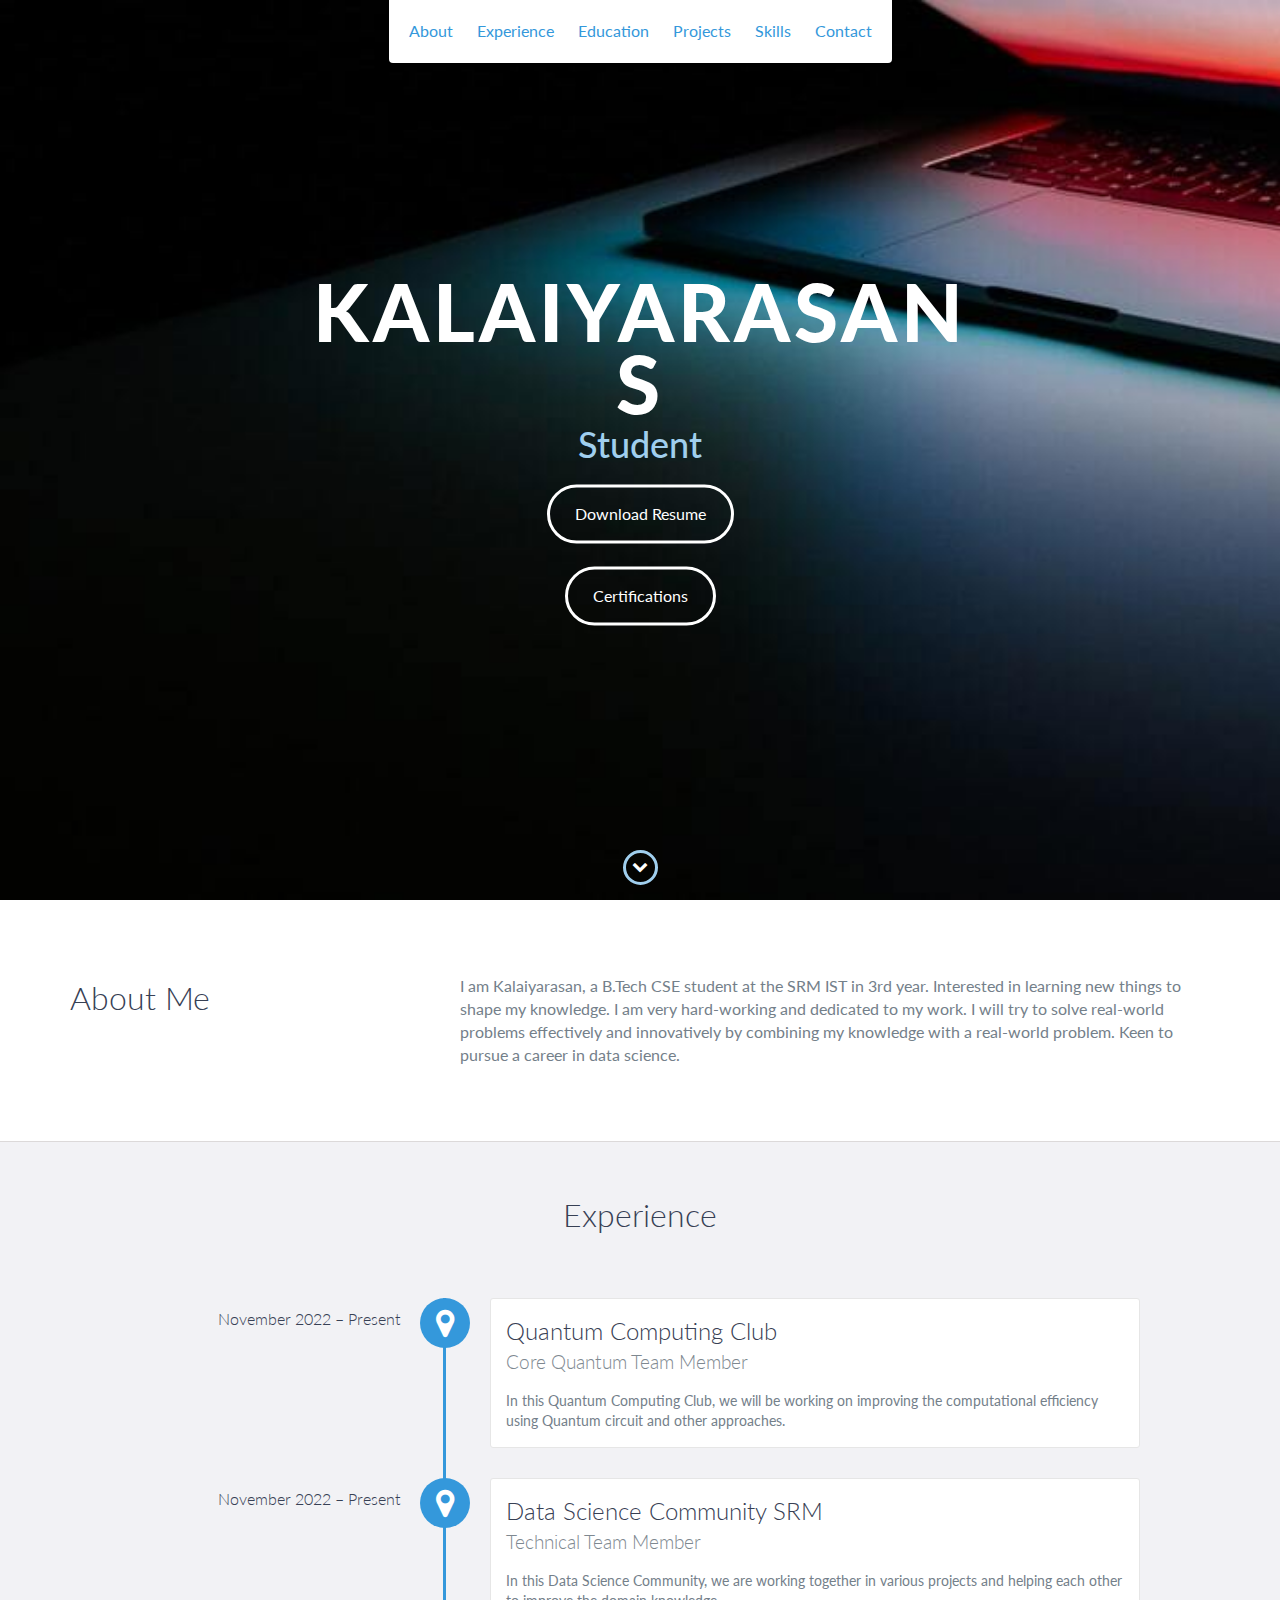
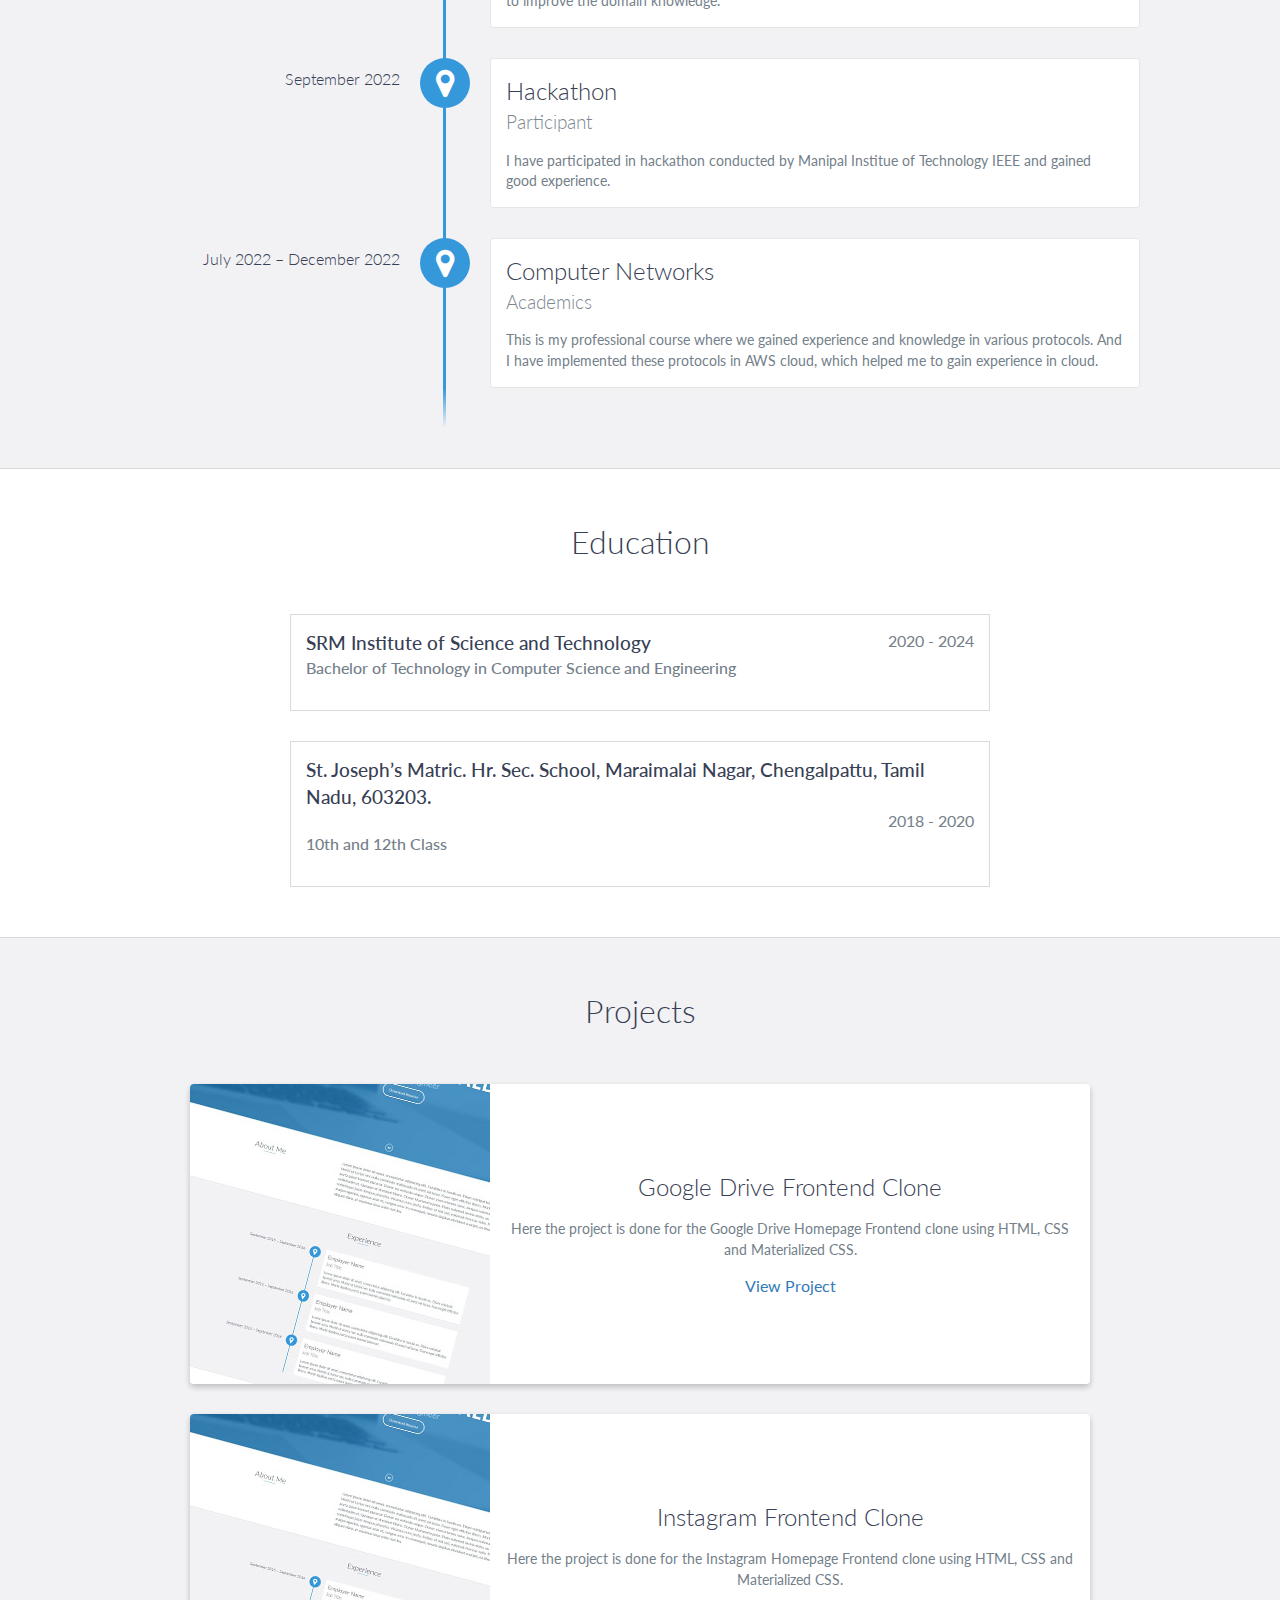
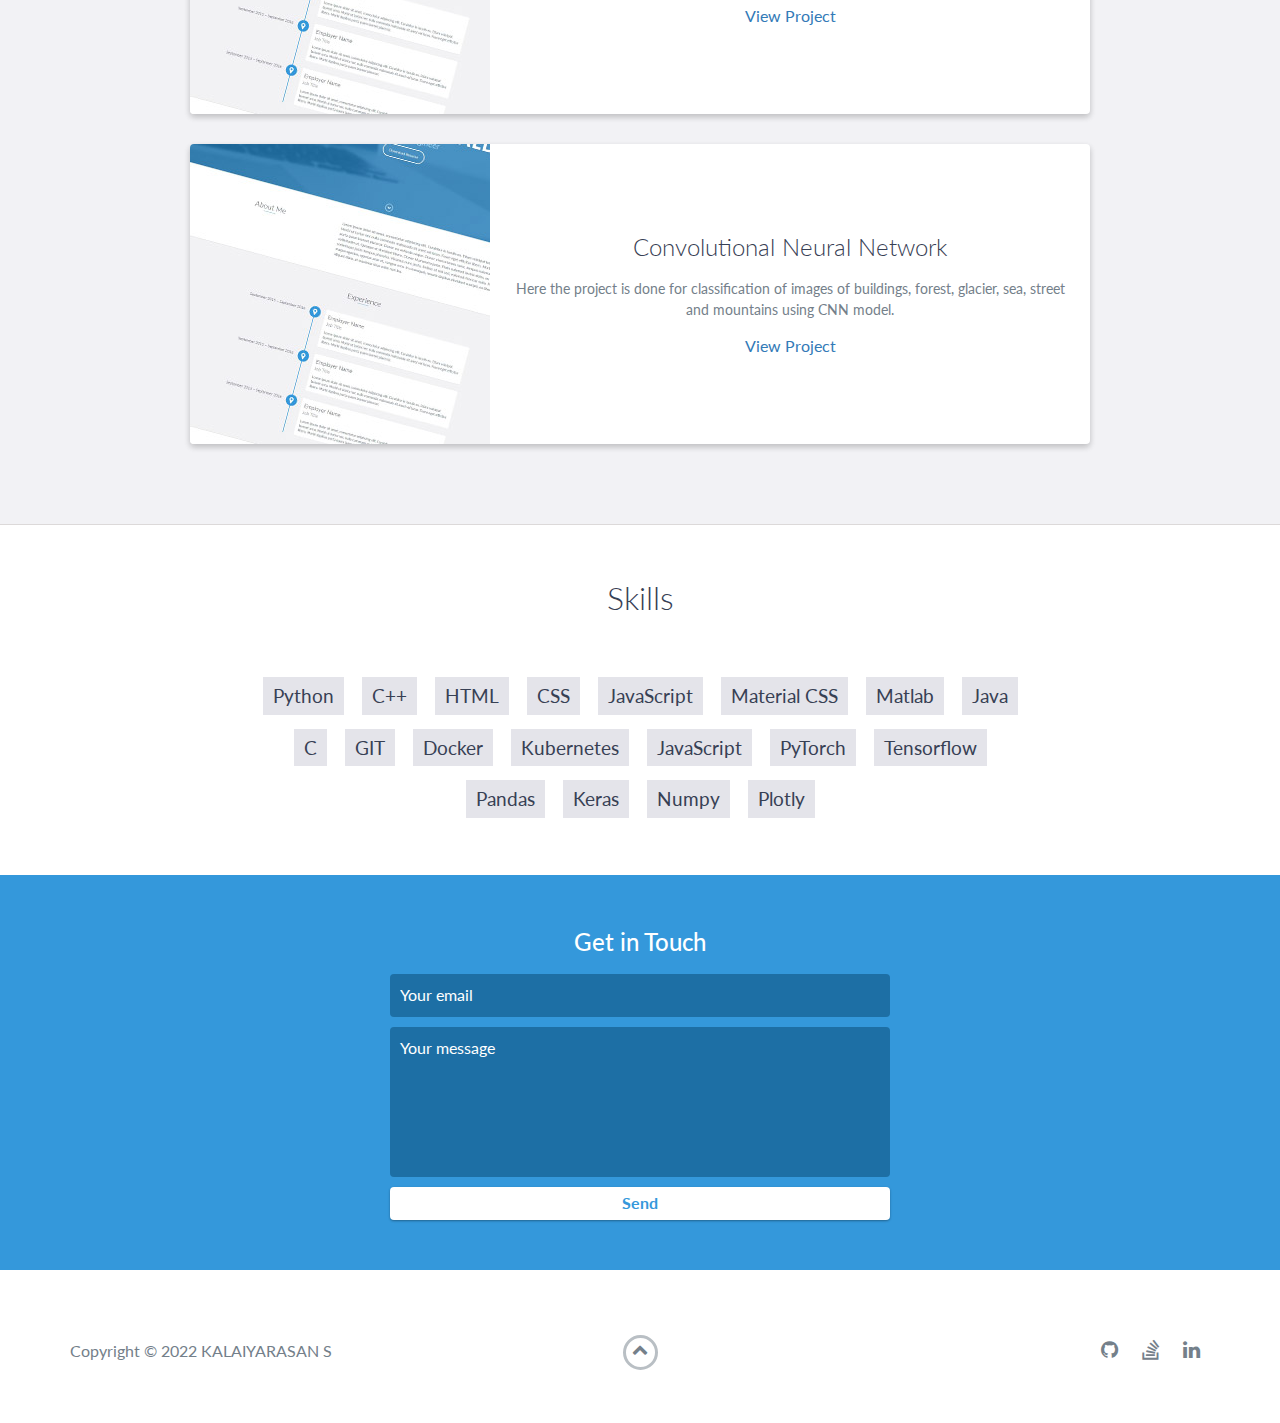
<file: index.html>
<!DOCTYPE html>
<html class="no-js" lang="en">

<head>
    <meta charset="utf-8">
    <meta http-equiv="X-UA-Compatible" content="IE=edge">
    <meta name="viewport" content="width=device-width, initial-scale=1">
    <title>Kalaiyarasan S</title>
	<link rel="shortcut icon" href="favicon.ico" type="image/x-icon">
	<link rel="icon" href="favicon.ico" type="image/x-icon">
    <link href="https://fonts.googleapis.com/css?family=Lato:300,400,700,900" rel="stylesheet">
    <link rel="stylesheet" href="libs/font-awesome/css/font-awesome.min.css">
    <link href="css/bootstrap.min.css" rel="stylesheet">
    <link href="css/styles.css" rel="stylesheet">
</head>

<body>
    <div id="mobile-menu-open" class="shadow-large">
        <i class="fa fa-bars" aria-hidden="true"></i>
    </div>
    <!-- End #mobile-menu-toggle -->
    <header>
        <div id="mobile-menu-close">
            <span>Close</span> <i class="fa fa-times" aria-hidden="true"></i>
        </div>
        <ul id="menu" class="shadow">
            <li>
                <a href="#about">About</a>
            </li>
            <li>
                <a href="#experience">Experience</a>
            </li>
            <li>
                <a href="#education">Education</a>
            </li>
            <li>
                <a href="#projects">Projects</a>
            </li>
            <li>
                <a href="#skills">Skills</a>
            </li>
            <li>
                <a href="#contact">Contact</a>
            </li>
        </ul>
    </header>
    <!-- End header -->

    <div id="lead">
        <div id="lead-content">
            <h1>Kalaiyarasan S</h1>
            <h2>Student</h2>
            <a href="https://drive.google.com/file/d/1n6hQDdI32EmwEcUaxs-9n8T3nGEurCdI/view?usp=sharing" class="btn-rounded-white">Download Resume</a><br><br>
            <a href="certificate.html" class="btn-rounded-white">Certifications</a>
        </div>
        <!-- End #lead-content -->

        <!-- <div id="lead-overlay"></div> -->

        <div id="lead-down">
            <span>
                <i class="fa fa-chevron-down" aria-hidden="true"></i>
            </span>
        </div>
        <!-- End #lead-down -->
    </div>
    <!-- End #lead -->

    <div id="about">
        <div class="container">
            <div class="row">
                <div class="col-md-4">
                    <h2 class="heading">About Me</h2>
                </div>
                <div class="col-md-8">
                    <p>
                        I am Kalaiyarasan, a B.Tech CSE student at the SRM IST in 3rd year. Interested in learning new things to
			shape my knowledge. I am very hard-working and dedicated to my work. I will try to solve real-world problems
			effectively and innovatively by combining my knowledge with a real-world problem. Keen to pursue a career in
			data science.
                    </p>
                </div>
            </div>
        </div>
    </div>
    <!-- End #about -->

    <div id="experience" class="background-alt">
        <h2 class="heading">Experience</h2>
        <div id="experience-timeline">
            <div data-date="November 2022 – Present">
                <h3>Quantum Computing Club</h3>
                <h4>Core Quantum Team Member</h4>
                <p>
                    In this Quantum Computing Club, we will be working on improving the computational efficiency using Quantum circuit and other approaches.
                </p>
            </div>

            <div data-date="November 2022 – Present">
                <h3>Data Science Community SRM</h3>
                <h4>Technical Team Member</h4>
                <p>
                    In this Data Science Community, we are working together in various projects and helping each other to improve the domain knowledge.
                </p>
            </div>

            <div data-date="September 2022">
                <h3>Hackathon</h3>
                <h4>Participant</h4>
                <p>
                    I have participated in hackathon conducted by Manipal Institue of Technology IEEE and gained good experience.
                </p>
            </div>
	    <div data-date="July 2022 – December 2022">
                <h3>Computer Networks</h3>
                <h4>Academics</h4>
                <p>
                    This is my professional course where we gained experience and knowledge in various protocols. And I have implemented these protocols in AWS cloud, which helped me to gain experience in cloud.
                </p>
            </div>
        </div>
    </div>
    <!-- End #experience -->

    <div id="education">
        <h2 class="heading">Education</h2>
        <div class="education-block">
            <h3>SRM Institute of Science and Technology</h3>
            <span class="education-date">2020 - 2024</span>
            <h4>Bachelor of Technology in Computer Science and Engineering</h4>
        </div>
        <!-- End .education-block -->

        <div class="education-block">
            <h3>St. Joseph’s Matric. Hr. Sec. School, Maraimalai Nagar, Chengalpattu, Tamil Nadu, 603203.</h3>
            <span class="education-date">2018 - 2020</span>
            <h4>10th and 12th Class</h4>            
        </div>
        <!-- End .education-block -->
    </div>
    <!-- End #education -->

    <div id="projects" class="background-alt">
        <h2 class="heading">Projects</h2>
        <div class="container">
            <div class="row">
                <div class="project shadow-large">
                    <div class="project-image">
                        <img src="images/project.jpg" />
                    </div>
                    <!-- End .project-image -->
                    <div class="project-info">
                        <h3>Google Drive Frontend Clone</h3>
                        <p>
                            Here the project is done for the Google Drive Homepage Frontend clone using HTML, CSS and Materialized CSS.
                        </p>
                        <a href="https://github.com/kalaiyarasan1264/Google-drive-clone">View Project</a>
                    </div>
                    <!-- End .project-info -->
                </div>
                <!-- End .project -->

                <div class="project shadow-large">
                    <div class="project-image">
                        <img src="images/project.jpg" />
                    </div>
                    <!-- End .project-image -->
                    <div class="project-info">
                        <h3>Instagram Frontend Clone</h3>
                        <p>
                             Here the project is done for the Instagram Homepage Frontend clone using HTML, CSS and Materialized CSS.
                        </p>
                        <a href="https://github.com/kalaiyarasan1264/Instagram-home-page-clone">View Project</a>
                    </div>
                    <!-- End .project-info -->
                </div>
                <!-- End .project -->
		    
		<div class="project shadow-large">
                    <div class="project-image">
                        <img src="images/project.jpg" />
                    </div>
                    <!-- End .project-image -->
                    <div class="project-info">
                        <h3>Convolutional Neural Network</h3>
                        <p>
                             Here the project is done for classification of images of buildings, forest, glacier, sea, street and mountains using CNN model.
                        </p>
                        <a href="https://github.com/kalaiyarasan1264/DSC-PROJECT/blob/main/Kalaiyarasan.ipynb">View Project</a>
                    </div>
                    <!-- End .project-info -->
                </div>
                <!-- End .project -->
            </div>
        </div>
    </div>
    <!-- End #projects -->
    
    
    <div id="skills">
        <h2 class="heading">Skills</h2>
        <ul>
            <li>Python</li>
            <li>C++</li>
            <li>HTML</li>
            <li>CSS</li>
            <li>JavaScript</li>
            <li>Material CSS</li>
            <li>Matlab</li>
            <li>Java</li>
            <li>C</li>
            <li>GIT</li>
            <li>Docker</li>
            <li>Kubernetes</li>
            <li>JavaScript</li>
            <li>PyTorch</li>
            <li>Tensorflow</li>
            <li>Pandas</li>
            <li>Keras</li>
            <li>Numpy</li>
            <li>Plotly</li>            
        </ul>
    </div>
    <!-- End #skills -->

    <div id="contact">
        <h2>Get in Touch</h2>
        <div id="contact-form">
            <form action="https://formspree.io/f/xeqdwezw" method="POST" >
                <input type="hidden" name="_subject" value="Contact request from personal website" />
                <input type="email" name="email" placeholder="Your email" required>
                <textarea name="message" placeholder="Your message" required></textarea>
                <button type="submit">Send</button>
            </form>
        </div>
        <!-- End #contact-form -->
    </div>
    <!-- End #contact -->

    <footer>
        <div class="container">
            <div class="row">
                <div class="col-sm-5 copyright">
                    <p>
                        Copyright &copy; <span id="current-year">2022</span> KALAIYARASAN S
                    </p>
                </div>
                <div class="col-sm-2 top">
                    <span id="to-top">
                        <i class="fa fa-chevron-up" aria-hidden="true"></i>
                    </span>
                </div>
                <div class="col-sm-5 social">
                    <ul>
                        <li>
                            <a href="https://github.com/kalaiyarasan1264" target="_blank"><i class="fa fa-github" aria-hidden="true"></i></a>
                        </li>
                        <li>
                            <a href="https://stackoverflow.com/users/20588248/kalaiyarasan-s" target="_blank"><i class="fa fa-stack-overflow" aria-hidden="true"></i></a>
                        </li>
                        <li>
                            <a href="https://www.linkedin.com/in/kalaiyarasan-s-9075a8238/" target="_blank"><i class="fa fa-linkedin" aria-hidden="true"></i></a>
                        </li>
                    </ul>
                </div>
            </div>
        </div>
    </footer>
    <!-- End footer -->

    <script src="https://ajax.googleapis.com/ajax/libs/jquery/1.12.4/jquery.min.js"></script>
    <script src="js/scripts.min.js"></script>
</body>

</html>
</file>
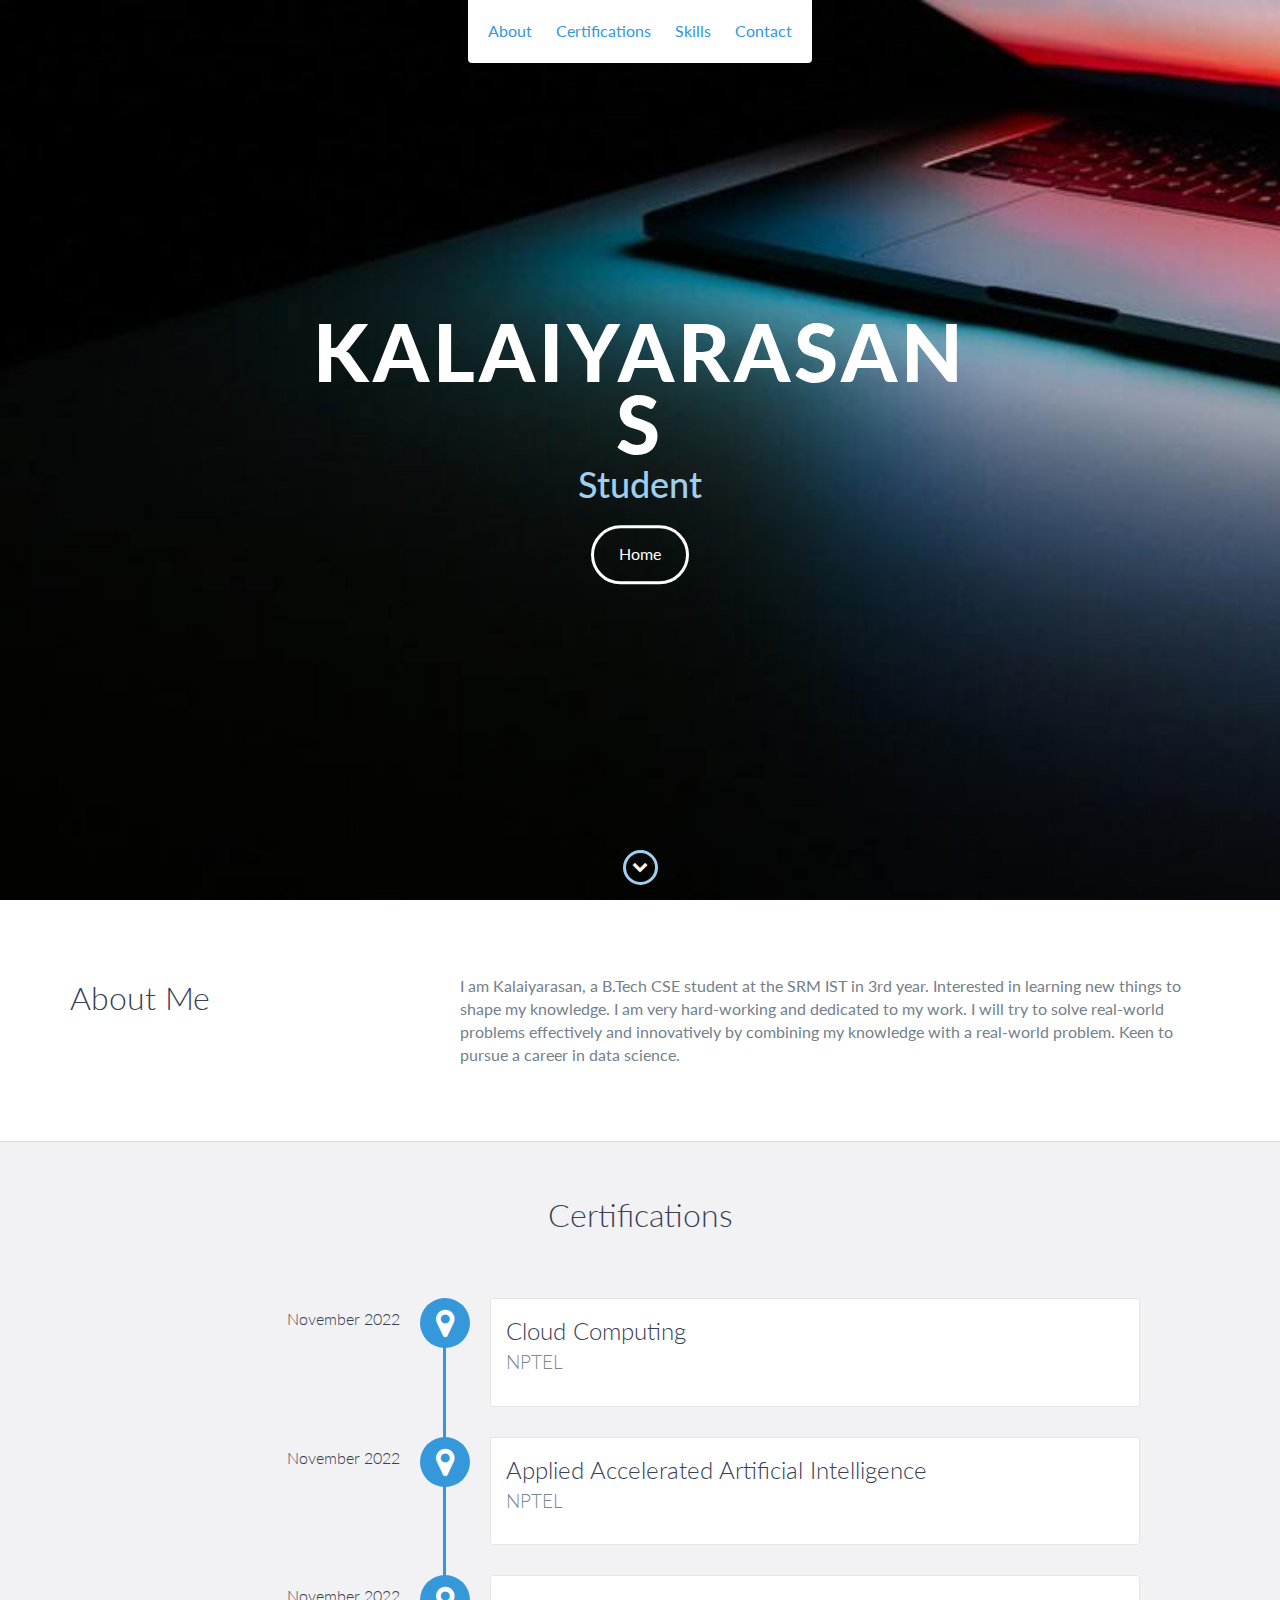
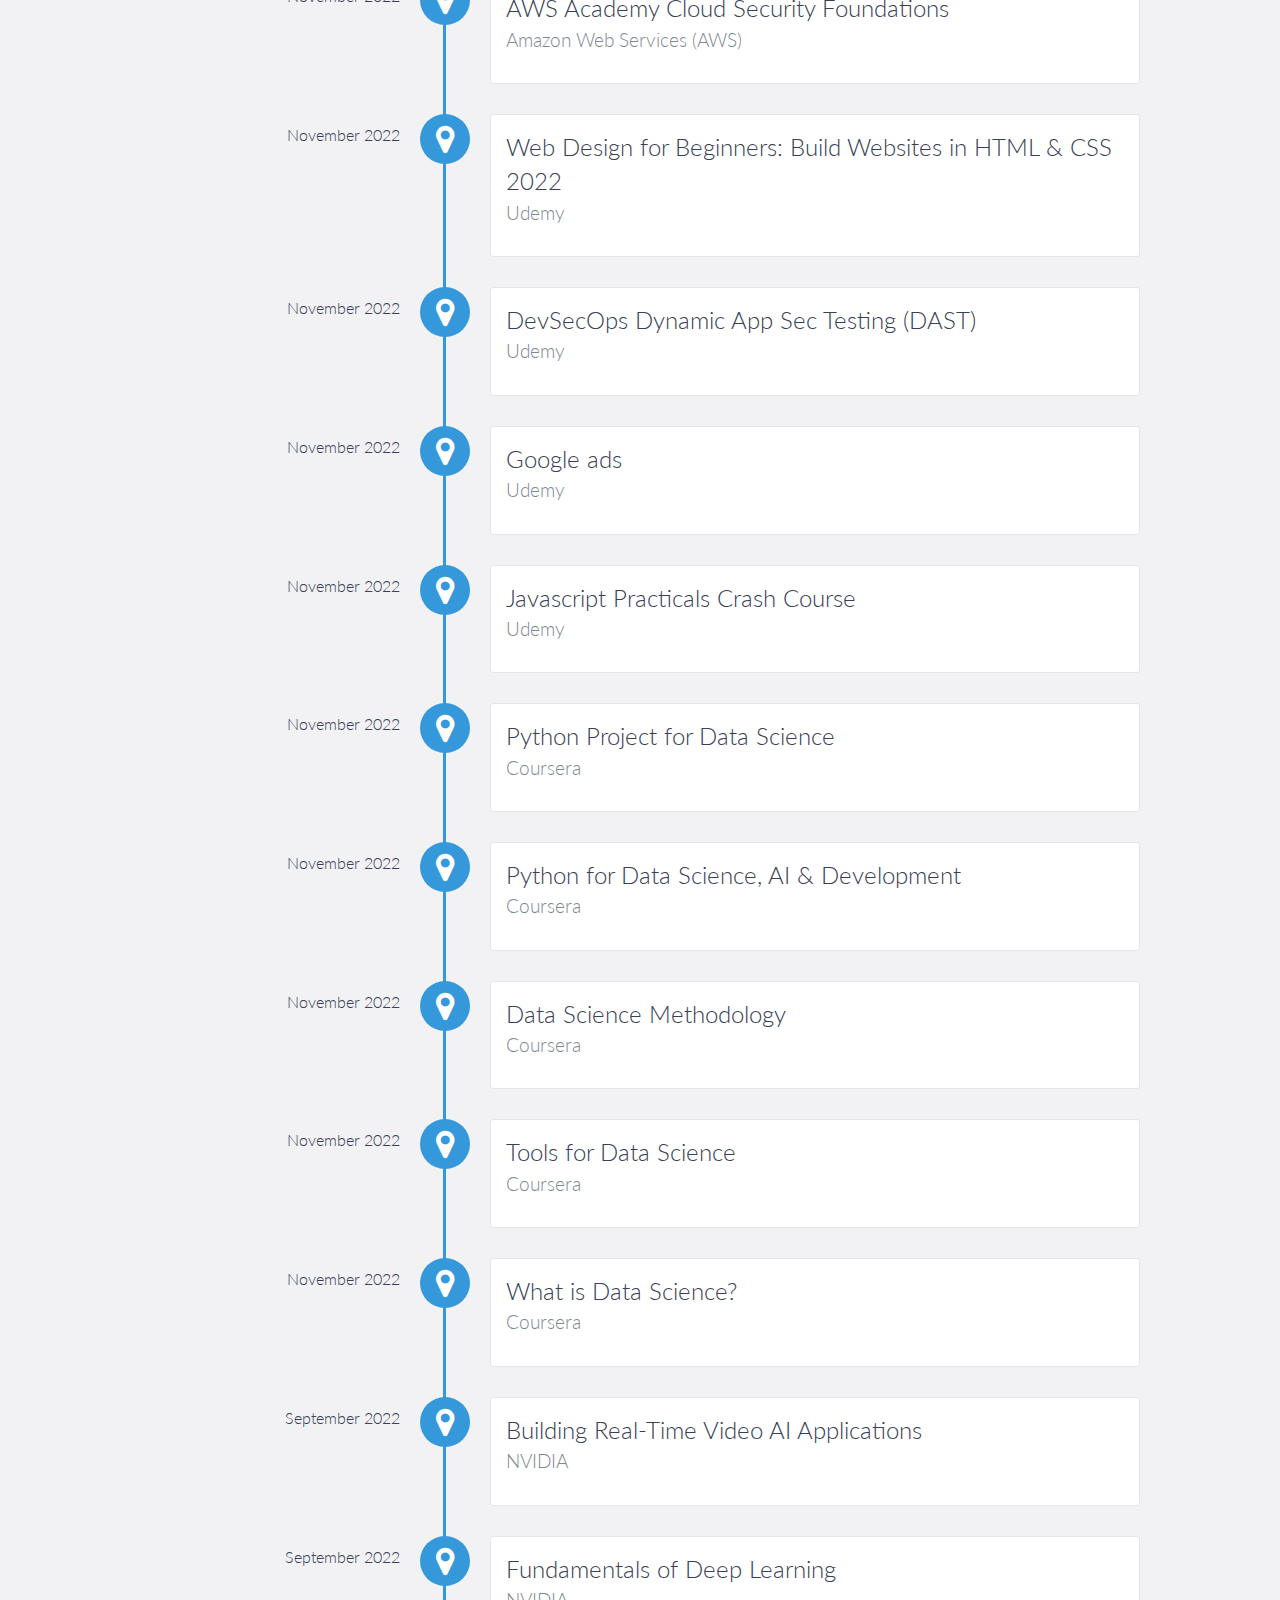
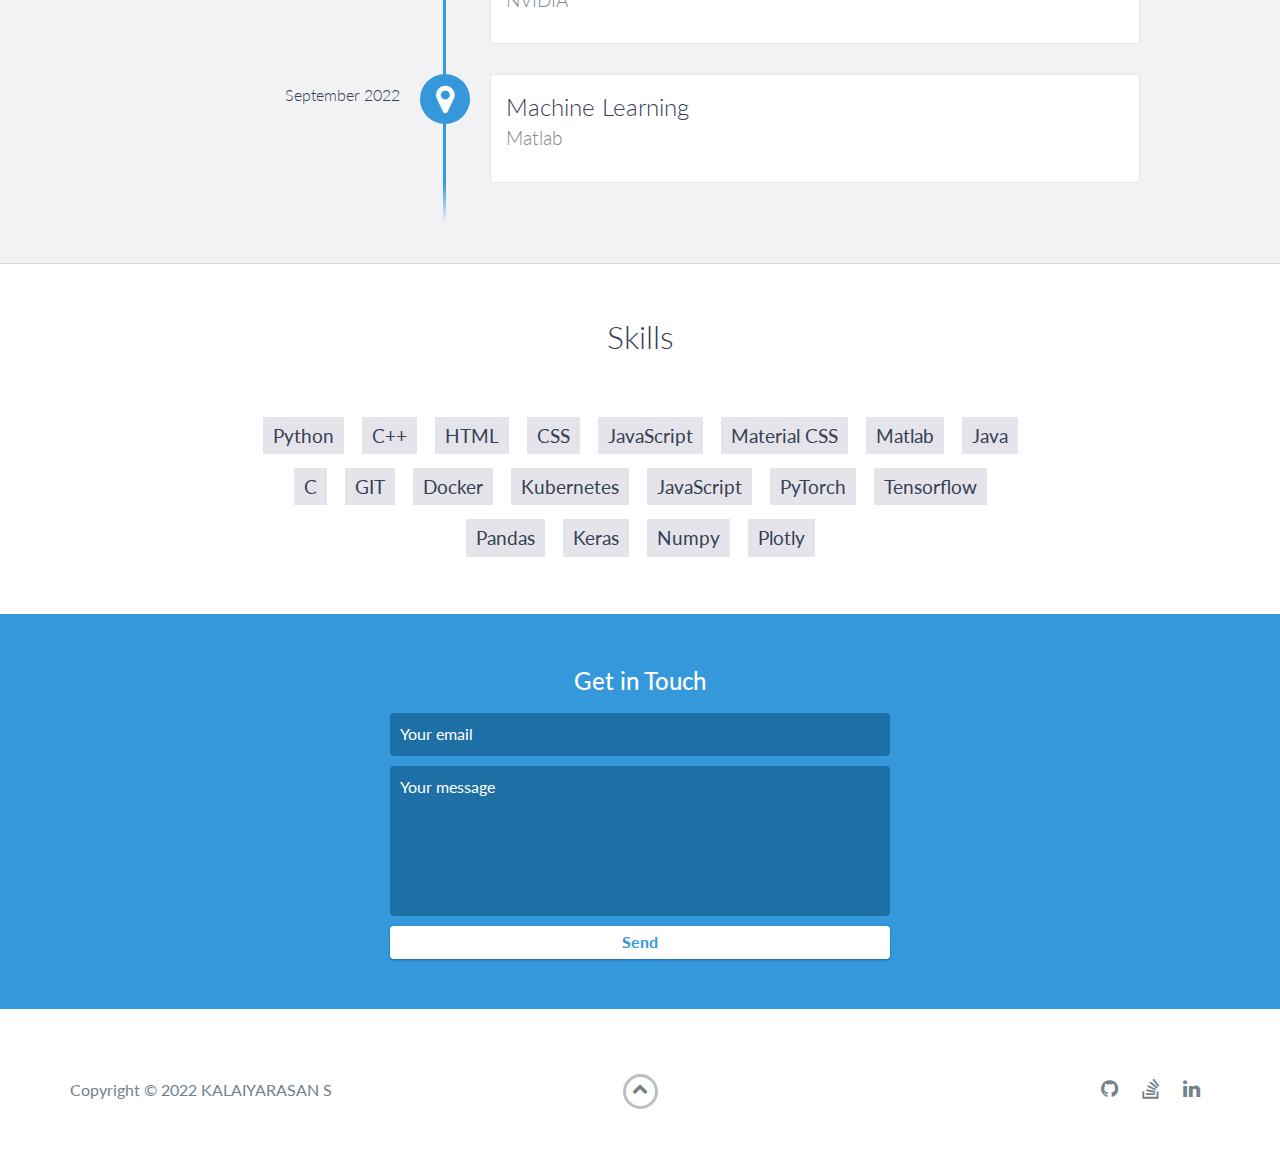
<file: certificate.html>
<!DOCTYPE html>
<html class="no-js" lang="en">

<head>
    <meta charset="utf-8">
    <meta http-equiv="X-UA-Compatible" content="IE=edge">
    <meta name="viewport" content="width=device-width, initial-scale=1">
    <title>Kalaiyarasan S Certifications</title>
	<link rel="shortcut icon" href="favicon.ico" type="image/x-icon">
	<link rel="icon" href="favicon.ico" type="image/x-icon">
    <link href="https://fonts.googleapis.com/css?family=Lato:300,400,700,900" rel="stylesheet">
    <link rel="stylesheet" href="libs/font-awesome/css/font-awesome.min.css">
    <link href="css/bootstrap.min.css" rel="stylesheet">
    <link href="css/styles.css" rel="stylesheet">
</head>

<body>
    <div id="mobile-menu-open" class="shadow-large">
        <i class="fa fa-bars" aria-hidden="true"></i>
    </div>
    <!-- End #mobile-menu-toggle -->
    <header>
        <div id="mobile-menu-close">
            <span>Close</span> <i class="fa fa-times" aria-hidden="true"></i>
        </div>
        <ul id="menu" class="shadow">
            <li>
                <a href="#about">About</a>
            </li>
            <li>
                <a href="#experience">Certifications</a>
            </li>
            <li>
                <a href="#skills">Skills</a>
            </li>
            <li>
                <a href="#contact">Contact</a>
            </li>
        </ul>
    </header>
    <!-- End header -->

    <div id="lead">
        <div id="lead-content">
            <h1>Kalaiyarasan S</h1>
            <h2>Student</h2>
            <a href="index.html" class="btn-rounded-white">Home</a>
        </div>
        <!-- End #lead-content -->

        <!-- <div id="lead-overlay"></div> -->

        <div id="lead-down">
            <span>
                <i class="fa fa-chevron-down" aria-hidden="true"></i>
            </span>
        </div>
        <!-- End #lead-down -->
    </div>
    <!-- End #lead -->

    <div id="about">
        <div class="container">
            <div class="row">
                <div class="col-md-4">
                    <h2 class="heading">About Me</h2>
                </div>
                <div class="col-md-8">
                    <p>
                        I am Kalaiyarasan, a B.Tech CSE student at the SRM IST in 3rd year. Interested in learning new things to
			shape my knowledge. I am very hard-working and dedicated to my work. I will try to solve real-world problems
			effectively and innovatively by combining my knowledge with a real-world problem. Keen to pursue a career in
			data science.
                    </p>
                </div>
            </div>
        </div>
    </div>
    <!-- End #about -->

    <div id="experience" class="background-alt">
        <h2 class="heading">Certifications</h2>
        <div id="experience-timeline">
            <div data-date="November 2022">
                <h3>Cloud Computing</h3>
                <h4>NPTEL</h4>
            </div>

            <div data-date="November 2022">
                <h3>Applied Accelerated Artificial Intelligence</h3>
                <h4>NPTEL</h4>                
            </div>
            <div data-date="November 2022">
                <h3>AWS Academy Cloud Security Foundations</h3>
                <h4>Amazon Web Services (AWS)</h4>                
            </div>
            <div data-date="November 2022">
                <h3>Web Design for Beginners: Build Websites in HTML & CSS 2022</h3>
                <h4>Udemy</h4>
            </div>
            <div data-date="November 2022">
                <h3>DevSecOps Dynamic App Sec Testing (DAST)</h3>
                <h4>Udemy</h4>
            </div>
            <div data-date="November 2022">
                <h3>Google ads</h3>
                <h4>Udemy</h4>
            </div>
            <div data-date="November 2022">
                <h3>Javascript Practicals Crash Course</h3>
                <h4>Udemy</h4>
            </div>
            <div data-date="November 2022">
                <h3>Python Project for Data Science</h3>
                <h4>Coursera</h4>
            </div>
            <div data-date="November 2022">
                <h3>Python for Data Science, AI & Development</h3>
                <h4>Coursera</h4>
            </div>
            <div data-date="November 2022">
                <h3>Data Science Methodology</h3>
                <h4>Coursera</h4>
            </div>
            <div data-date="November 2022">
                <h3>Tools for Data Science</h3>
                <h4>Coursera</h4>
            </div>
            <div data-date="November 2022">
                <h3>What is Data Science?</h3>
                <h4>Coursera</h4>
            </div>
            <div data-date="September 2022">
                <h3>Building Real-Time Video AI Applications</h3>
                <h4>NVIDIA</h4>
            </div>
            <div data-date="September 2022">
                <h3>Fundamentals of Deep Learning</h3>
                <h4>NVIDIA</h4>
            </div>
            <div data-date="September 2022">
                <h3>Machine Learning</h3>
                <h4>Matlab</h4>
            </div>
        </div>
    </div>
    <!-- End #experience -->

    <div id="skills">
        <h2 class="heading">Skills</h2>
        <ul>
            <li>Python</li>
            <li>C++</li>
            <li>HTML</li>
            <li>CSS</li>
            <li>JavaScript</li>
            <li>Material CSS</li>
            <li>Matlab</li>
            <li>Java</li>
            <li>C</li>
            <li>GIT</li>
            <li>Docker</li>
            <li>Kubernetes</li>
            <li>JavaScript</li>
            <li>PyTorch</li>
            <li>Tensorflow</li>
            <li>Pandas</li>
            <li>Keras</li>
            <li>Numpy</li>
            <li>Plotly</li>            
        </ul>
    </div>
    <!-- End #skills -->

    <div id="contact">
        <h2>Get in Touch</h2>
        <div id="contact-form">
            <form method="POST" action="https://formspree.io/kalaiyarasan1264@email.com">
                <input type="hidden" name="_subject" value="Contact request from personal website" />
                <input type="email" name="_replyto" placeholder="Your email" required>
                <textarea name="message" placeholder="Your message" required></textarea>
                <button type="submit">Send</button>
            </form>
        </div>
        <!-- End #contact-form -->
    </div>
    <!-- End #contact -->

    <footer>
        <div class="container">
            <div class="row">
                <div class="col-sm-5 copyright">
                    <p>
                        Copyright &copy; <span id="current-year">2022</span> KALAIYARASAN S
                    </p>
                </div>
                <div class="col-sm-2 top">
                    <span id="to-top">
                        <i class="fa fa-chevron-up" aria-hidden="true"></i>
                    </span>
                </div>
                <div class="col-sm-5 social">
                    <ul>
                        <li>
                            <a href="https://github.com/kalaiyarasan1264" target="_blank"><i class="fa fa-github" aria-hidden="true"></i></a>
                        </li>
                        <li>
                            <a href="https://stackoverflow.com/users/20588248/kalaiyarasan-s" target="_blank"><i class="fa fa-stack-overflow" aria-hidden="true"></i></a>
                        </li>
                        <li>
                            <a href="https://www.linkedin.com/in/kalaiyarasan-s-9075a8238/" target="_blank"><i class="fa fa-linkedin" aria-hidden="true"></i></a>
                        </li>
                    </ul>
                </div>
            </div>
        </div>
    </footer>
    <!-- End footer -->

    <script src="https://ajax.googleapis.com/ajax/libs/jquery/1.12.4/jquery.min.js"></script>
    <script src="js/scripts.min.js"></script>
</body>

</html>
</file>
<file: css/styles.css>
/*!
    Title: Dev Portfolio Template
    Version: 1.2.2
    Last Change: 03/25/2020
    Author: Ryan Fitzgerald
    Repo: https://github.com/RyanFitzgerald/devportfolio-template
    Issues: https://github.com/RyanFitzgerald/devportfolio-template/issues

    Description: This file contains all the styles associated with the page
    that don't come from third party libraries. This file gets compiled using
    Gulp and send to the /css folder which is then loaded on the page.
*/body{font-family:'Lato', sans-serif;font-size:16px}body.active{overflow:hidden;z-index:-1}.no-js #experience-timeline>div{background:#fff;padding:10px;margin-bottom:10px;border:1px solid #dcd9d9}.no-js #experience-timeline>div h3{font-size:1.5em;font-weight:300;color:#374054;display:inline-block;margin:0}.no-js #experience-timeline>div h4{font-size:1.2em;font-weight:300;color:#7e8890;margin:0 0 15px 0}.no-js #experience-timeline>div p{color:#74808a;font-size:0.9em;margin:0}.no-js #experience-timeline:before,.no-js #experience-timeline:after{content:none}@keyframes dropHeader{0%{transform:translateY(-100%)}100%{transform:translateY(0)}}header{position:absolute;top:0;left:0;right:0;text-align:center;z-index:10;animation-name:dropHeader;animation-iteration-count:1;animation-timing-function:ease;animation-duration:0.75s}header ul{display:inline-block;background:#fff;text-align:center;padding:10px;margin:0;border-bottom-right-radius:4px;border-bottom-left-radius:4px}header li{display:inline-block}header a{display:block;color:#3498db;padding:10px}header a:hover{color:#217dbb;text-decoration:none;background:#eee;border-radius:4px}header a:focus{color:#3498db;text-decoration:none}header.active{display:block}header.sticky{position:fixed;z-index:999}#menu.active{display:block}#mobile-menu-open{display:none;cursor:pointer;position:fixed;right:15px;top:10px;color:#3498db;font-size:1.5em;z-index:20;padding:0 7px;border-radius:4px;background:#fff}#mobile-menu-close{display:none;text-align:right;width:100%;background:#fff;font-size:1.5em;padding-right:15px;padding-top:10px;cursor:pointer;color:#3498db}#mobile-menu-close span{font-size:0.5em;text-transform:uppercase}#mobile-menu-close i{vertical-align:middle}footer{padding:50px 0}.copyright{padding-top:20px}.copyright p{margin:0;color:#74808a}.top{text-align:center}.top span{cursor:pointer;display:block;margin:15px auto 0 auto;width:35px;height:35px;border-radius:50%;border:3px solid #b9bfc4;text-align:center}.top i{color:#74808a}.social{text-align:right}.social ul{margin:5px 0 0 0;padding:0}.social li{display:inline-block;font-size:1.25em;list-style:none}.social a{display:block;color:#74808a;padding:10px}.social a:hover{color:#3498db}.btn-rounded-white{display:inline-block;color:#fff;padding:15px 25px;border:3px solid #fff;border-radius:30px;transition:.5s ease all}.btn-rounded-white:hover{color:#3498db;background:#fff;text-decoration:none}.shadow{box-shadow:0 1px 3px rgba(0,0,0,0.12),0 1px 2px rgba(0,0,0,0.24)}.shadow-large{box-shadow:0 3px 6px rgba(0,0,0,0.08),0 3px 6px rgba(0,0,0,0.15)}.heading{position:relative;display:inline-block;font-size:2em;font-weight:300;margin:0 0 30px 0}.heading:after{position:absolute;content:'';top:100%;height:1px;width:50px;left:0;right:0;margin:0 auto}.background-alt{background:#f2f2f5}#lead{position:relative;height:100vh;min-height:500px;max-height:1080px;background:url(../images/lead-bg.jpg);background-size:cover;padding:15px;overflow:hidden}#lead-content{position:absolute;z-index:10;top:50%;left:50%;transform:translate(-50%, -50%);text-align:center}#lead-content h1,#lead-content h2{margin:0}#lead-content h1{color:#fff;font-weight:900;font-size:5em;text-transform:uppercase;letter-spacing:0.05em;line-height:0.9em}#lead-content h2{color:#a0cfee;font-weight:500;font-size:2.25em;margin-bottom:15px}#lead-overlay{position:absolute;height:100%;width:100%;top:0;right:0;bottom:0;left:0;background:rgba(33,125,187,0.8);z-index:1}#lead-down{position:absolute;left:0;right:0;width:100%;text-align:center;z-index:10;bottom:15px;color:#fff}#lead-down span{cursor:pointer;display:block;margin:0 auto;width:35px;height:35px;border-radius:50%;border:3px solid #a0cfee;text-align:center}#lead-down i{animation:pulsate 1.5s ease;animation-iteration-count:infinite;padding-top:5px}@keyframes pulsate{0%{transform:scale(1, 1)}50%{transform:scale(1.2, 1.2)}100%{transform:scale(1, 1)}}#about{padding:75px 15px;border-bottom:1px solid #dcd9d9}#about h2{color:#374054}#about p{color:#74808a;margin:0}#experience{padding:50px 15px;text-align:center;border-bottom:1px solid #dcd9d9}#experience h2{color:#374054}#experience-timeline{margin:30px auto 0 auto;position:relative;max-width:1000px}#experience-timeline:before{position:absolute;content:'';top:0;bottom:0;left:303px;right:auto;height:100%;width:3px;background:#3498db;z-index:0}#experience-timeline:after{position:absolute;content:'';width:3px;height:40px;background:#3498db;background:linear-gradient(to bottom, #3498db, rgba(52,152,219,0));top:100%;left:303px}.vtimeline-content{margin-left:350px;background:#fff;border:1px solid #e6e6e6;padding:15px;border-radius:3px;text-align:left}.vtimeline-content h3{font-size:1.5em;font-weight:300;color:#374054;display:inline-block;margin:0}.vtimeline-content h4{font-size:1.2em;font-weight:300;color:#7e8890;margin:0 0 15px 0}.vtimeline-content p{color:#74808a;font-size:0.9em;margin:0}.vtimeline-point{position:relative;display:block;vertical-align:top;margin-bottom:30px}.vtimeline-icon{position:relative;color:#fff;width:50px;height:50px;background:#3498db;border-radius:50%;float:left;z-index:99;margin-left:280px}.vtimeline-icon i{display:block;font-size:2em;margin-top:10px}.vtimeline-date{width:260px;text-align:right;position:absolute;left:0;top:10px;font-weight:300;color:#374054}#education{padding:50px 15px 20px 15px;border-bottom:1px solid #dcd9d9;text-align:center}#education h2{color:#374054;margin-bottom:50px}.education-block{max-width:700px;margin:0 auto 30px auto;padding:15px;border:1px solid #dcd9d9;text-align:left}.education-block h3{font-weight:500;float:left;margin:0;color:#374054}.education-block span{color:#74808a;float:right}.education-block h4{color:#74808a;clear:both;font-weight:500;margin:0 0 15px 0}.education-block p,.education-block ul{margin:0;color:#74808a;font-size:0.9em}.education-block ul{padding:0 0 0 15px}#projects{padding:50px 15px;border-bottom:1px solid #dcd9d9;text-align:center}#projects h2{color:#374054;margin-bottom:50px}.project{position:relative;max-width:900px;margin:0 auto 30px auto;overflow:hidden;background:#fff;border-radius:4px}.project-image{float:left}.project-info{position:absolute;top:50%;transform:translateY(-50%);margin-left:300px;padding:15px}.project-info h3{font-size:1.5em;font-weight:300;color:#374054;margin:0 0 15px 0}.project-info p{color:#74808a;margin:0 0 15px 0;font-size:0.9em}.no-image .project-info{position:relative;margin:0;padding:30px 15px;transform:none}#more-projects{display:none}#skills{padding:50px 15px;text-align:center}#skills h2{color:#374054;margin-bottom:50px}#skills ul{display:block;margin:0 auto;padding:0;max-width:800px}#skills li{display:inline-block;margin:7px;padding:5px 10px;color:#374054;background:#e4e4ea;list-style:none;cursor:default;font-size:1.2em}#contact{padding:50px 15px;background:#3498db;text-align:center}#contact h2{margin:0 0 15px 0;color:#fff;font-weight:500}#contact-form{max-width:500px;margin:0 auto}#contact-form input,#contact-form textarea{display:block;width:100%;padding:10px;border-radius:4px;border:none;margin-bottom:10px;background:#1d6fa5;color:#fff;transition:.5s ease all}#contact-form input::-webkit-input-placeholder,#contact-form textarea::-webkit-input-placeholder{color:#fff}#contact-form input:-moz-placeholder,#contact-form textarea:-moz-placeholder{color:#fff;opacity:1}#contact-form input::-moz-placeholder,#contact-form textarea::-moz-placeholder{color:#fff;opacity:1}#contact-form input:-ms-input-placeholder,#contact-form textarea:-ms-input-placeholder{color:#fff}#contact-form input:focus,#contact-form textarea:focus{outline:none;background:#16527a}#contact-form textarea{height:150px;resize:none}#contact-form button{display:block;width:100%;background:#fff;border-radius:4px;padding:5px 10px;border:none;color:#3498db;font-weight:700;box-shadow:0 1px 3px rgba(0,0,0,0.12),0 1px 2px rgba(0,0,0,0.24);transition:.5s ease all}#contact-form button:hover{box-shadow:0 10px 20px rgba(0,0,0,0.19),0 6px 6px rgba(0,0,0,0.23)}.optional-section{padding:50px 15px;text-align:center;border-top:1px solid #dcd9d9}.optional-section h2{color:#374054}.optional-section-block{max-width:700px;margin:0 auto 30px auto;padding:15px;border:1px solid #dcd9d9;background:#fff;text-align:left}.optional-section-block h3{font-weight:500;margin:0 0 15px 0;color:#374054}.optional-section-block h4{color:#74808a;clear:both;font-weight:500;margin:0 0 15px 0}.optional-section-block p,.optional-section-block ul{margin:0 0 15px 0;color:#74808a;font-size:0.9em}.optional-section-block ul{padding:0 0 0 15px}@media only screen and (max-width: 750px){#experience-timeline:before,#experience-timeline:after{left:23px}.vtimeline-date{width:auto;text-align:left;position:relative;margin-bottom:15px;display:block;margin-left:70px}.vtimeline-icon{margin-left:0}.vtimeline-content{margin-left:70px}}@media only screen and (max-width: 992px){#lead{height:auto;min-height:auto;max-height:auto;padding:100px 15px}#lead-content{position:relative;transform:none;left:auto;top:auto}#lead-content h1{font-size:3em}#lead-content h2{font-size:1.75em}#about{text-align:center}#about p{text-align:left}}@media only screen and (max-width: 768px){header{position:fixed;display:none;z-index:999;animation:none;bottom:0;height:100%}#mobile-menu-open,#mobile-menu-close{display:block}#menu{height:100%;overflow-y:auto;box-shadow:none;border-radius:0;width:100%}#menu li{display:block;margin-bottom:10px}#lead-content h1{font-size:2em}#lead-content h2{font-size:1.3em}#lead-content a{padding:10px 20px}#lead-down{display:none}.education-block h3,.education-block span{float:none}.project-image{display:none}.project-info{position:relative;margin:0;padding:30px 15px;top:auto;transform:none}footer{text-align:center}.social{text-align:center}}@media only screen and (max-width: 480px){#lead-content h1{font-size:1.5em}#lead-content h2{font-size:1em}#lead-content a{font-size:0.9em;padding:5px 10px}}
</file>
